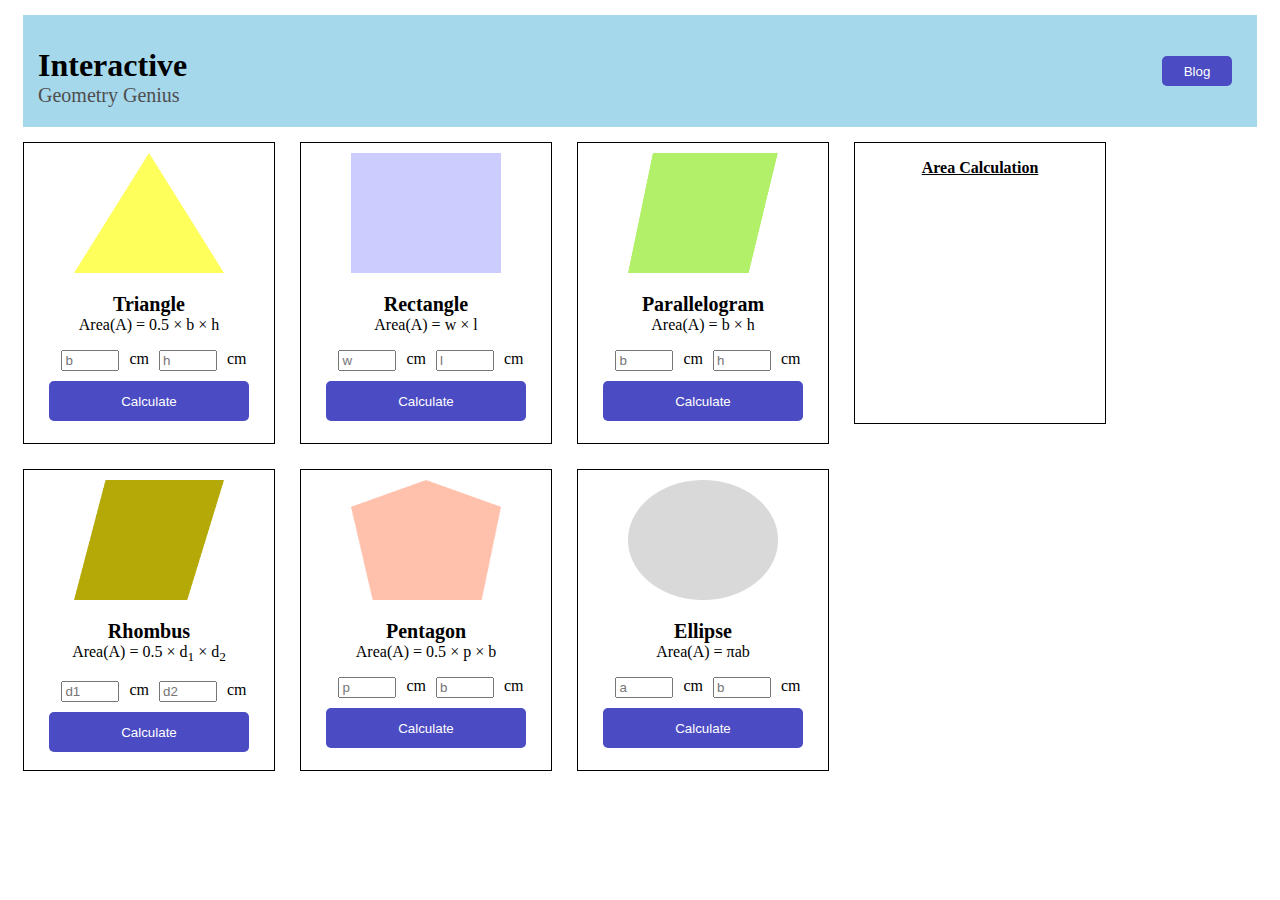
<file: index.html>
<!DOCTYPE html>
<html lang="en">
  <head>
    <meta charset="UTF-8" />
    <meta http-equiv="X-UA-Compatible" content="IE=edge" />
    <meta name="viewport" content="width=device-width, initial-scale=1.0" />
    <title>Geometry Genius</title>
    <!-- Links -->
    <link rel="stylesheet" href="styles.css" />
  </head>
  <body>
    <header>
      <div>
        <p class="first">Interactive</p>
        <p class="second">Geometry Genius</p>
      </div>
      <button class="btn-blog"><a href="about.html">Blog</a></button>
    </header>
    <main>
      <div class="cards-and-area">
        <div>
          <div class="first-3-cards">
            <div id="card1" class="card">
              <img src="images/triangle.png" alt="" />
              <p class="shape">Triangle</p>
              <p class="formula">Area(A) = 0.5 <span>&#215</span> b <span>&#215</span> h</p>
              <div class="inputs">
                <input id="input-b" class="input" type="number" placeholder="b" />
                <span>cm</span>
                <input id="input-h" class="input" type="number" placeholder="h" />
                <span>cm</span>
              </div>
              <button id="btn-triangle" class="btn-calculate">Calculate</button>
            </div>
            <div id="card2" class="card">
              <img src="images/rectangle.png" alt="" />
              <p class="shape">Rectangle</p>
              <p class="formula">Area(A) = w <span>&#215</span> l</p>
              <div class="inputs">
                <input id="input-w" class="input" type="number" placeholder="w" />
                <span>cm</span>
                <input id="input-l" class="input" type="number" placeholder="l" />
                <span>cm</span>
              </div>
              <button id="btn-rectangle" class="btn-calculate">Calculate</button>
            </div>
            <div id="card3" class="card">
              <img src="images/parallelogram.png" alt="" />
              <p class="shape">Parallelogram</p>
              <p class="formula">Area(A) = b <span>&#215</span> h</p>
              <div class="inputs">
                <input class="input" type="number" placeholder="b" />
                <span>cm</span>
                <input class="input" type="number" placeholder="h" />
                <span>cm</span>
              </div>
              <button id="btn-parallelogram" class="btn-calculate">Calculate</button>
            </div>
          </div>
          <div class="last-3-cards">
            <div id="card4" class="card">
              <img src="images/rhombus.png" alt="" />
              <p class="shape">Rhombus</p>
              <p class="formula">Area(A) = 0.5 <span>&#215</span> d<sub>1</sub> <span>&#215</span> d<sub>2</sub></p>
              <div class="inputs">
                <input class="input" type="number" placeholder="d1" />
                <span>cm</span>
                <input class="input" type="number" placeholder="d2" />
                <span>cm</span>
              </div>
              <button id="btn-rhombus" class="btn-calculate">Calculate</button>
            </div>
            <div id="card5" class="card">
              <img src="images/pentagon.png" alt="" />
              <p class="shape">Pentagon</p>
              <p class="formula">Area(A) = 0.5 <span>&#215</span> p <span>&#215</span> b</p>
              <div class="inputs">
                <input class="input" type="number" placeholder="p" />
                <span>cm</span>
                <input class="input" type="number" placeholder="b" />
                <span>cm</span>
              </div>
              <button id="btn-pentagon" class="btn-calculate">Calculate</button>
            </div>
            <div id="card6" class="card">
              <img src="images/ellipse.png" alt="" />
              <p class="shape">Ellipse</p>
              <p class="formula">Area(A) = <span>&#960</span>ab</p>
              <div class="inputs">
                <input class="input" type="number" placeholder="a" />
                <span>cm</span>
                <input class="input" type="number" placeholder="b" />
                <span>cm</span>
              </div>
              <button id="btn-ellipse" class="btn-calculate">Calculate</button>
            </div>
          </div>
        </div>
        <div class="area-card">
          <p class="area-card-title"><u>Area Calculation</u></p>
          <table id="area-table" class="table">
            <tbody>

            </tbody>
          </table>
        </div>
      </div>
    </main>
    <script src="script.js"></script>
  </body>
</html>
</file>
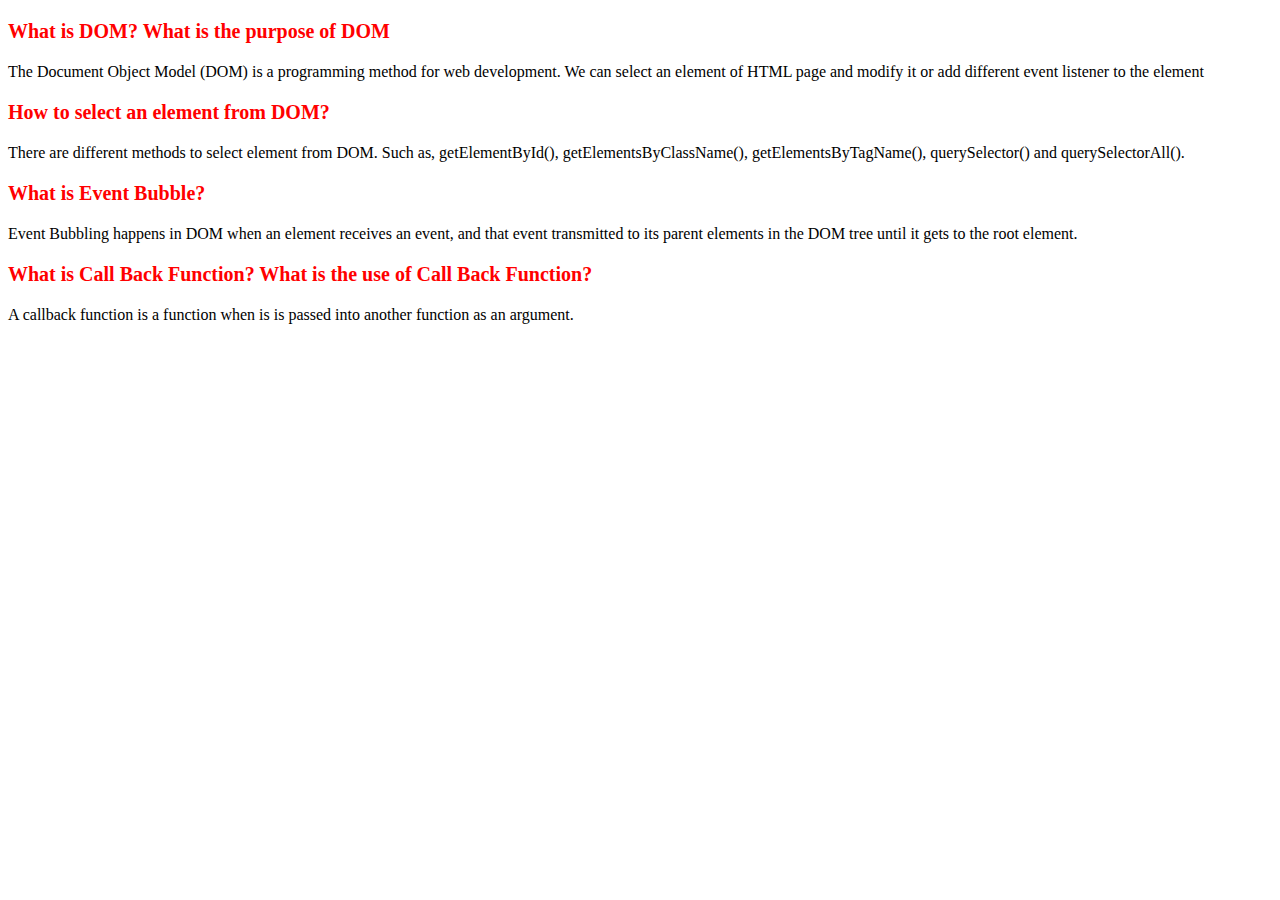
<file: about.html>
<!DOCTYPE html>
<html lang="en">
  <head>
    <meta charset="UTF-8" />
    <meta http-equiv="X-UA-Compatible" content="IE=edge" />
    <meta name="viewport" content="width=device-width, initial-scale=1.0" />
    <title>Document</title>
    <link rel="stylesheet" href="styles.css" />
  </head>
  <body>
    <p class="question">What is DOM? What is the purpose of DOM</p>
    <p>
      The Document Object Model (DOM) is a programming method for web
      development. We can select an element of HTML page and modify it or add
      different event listener to the element
    </p>
    <p class="question">How to select an element from DOM?</p>
    <p>
      There are different methods to select element from DOM. Such as,
      getElementById(), getElementsByClassName(), getElementsByTagName(),
      querySelector() and querySelectorAll().
    </p>
    <p class="question">What is Event Bubble?</p>
    <p>
      Event Bubbling happens in DOM when an element receives an event, and that
      event transmitted to its parent elements in the DOM tree until it gets to
      the root element.
    </p>
    <p class="question">
      What is Call Back Function? What is the use of Call Back Function?
    </p>
    <p>
      A callback function is a function when is is passed into another function
      as an argument.
    </p>
  </body>
</html>
</file>
<file: styles.css>
header {
  background-color: rgb(166, 216, 236);
  margin: 15px;
  display: flex;
  justify-content: space-between;
  align-items: center;
}
.first {
  font-weight: 900;
  font-size: 32px;
  margin-left: 15px;
  margin-bottom: 0px;
}
.second {
  font-size: 20px;
  color: rgb(78, 78, 78);
  margin-left: 15px;
  margin-top: 0px;
}
.btn-blog {
  height: 30px;
  width: 70px;
  background-color: rgb(75, 75, 195);
  color: white;
  border: 0;
  border-radius: 5px;
  margin-right: 25px;
}
a {
  text-decoration: none;
  color: white;
}
.cards-and-area {
  display: flex;
  gap: 25px;
}
.first-3-cards {
  display: flex;
  gap: 25px;
  margin-left: 15px;
  margin-bottom: 25px;
}
.last-3-cards {
  display: flex;
  gap: 25px;
  margin-left: 15px;
}
.card {
  height: 300px;
  width: 250px;
  border: 1px solid black;
}
.area-card {
  height: 280px;
  width: 250px;
  border: 1px solid black;
}
img {
  display: block;
  height: 120px;
  width: 150px;
  margin-left: auto;
  margin-right: auto;
  margin-top: 10px;
}
.shape {
  margin-bottom: 0px;
  font-size: 20px;
  font-weight: bold;
  text-align: center;
}
.formula {
  margin-top: 0px;
  text-align: center;
}
.inputs {
  display: flex;
  justify-content: center;
}
.input {
  width: 50px;
  margin-left: 10px;
  margin-right: 10px;
}
.btn-calculate {
  display: block;
  height: 40px;
  width: 200px;
  background-color: rgb(75, 75, 195);
  color: white;
  border: 0;
  border-radius: 5px;
  margin-top: 10px;
  margin-left: auto;
  margin-right: auto;
}
.area-card-title {
  text-align: center;
  font-weight: bold;
}
.question {
  font-size: 20px;
  font-weight: bold;
  color: red;
}
</file>
